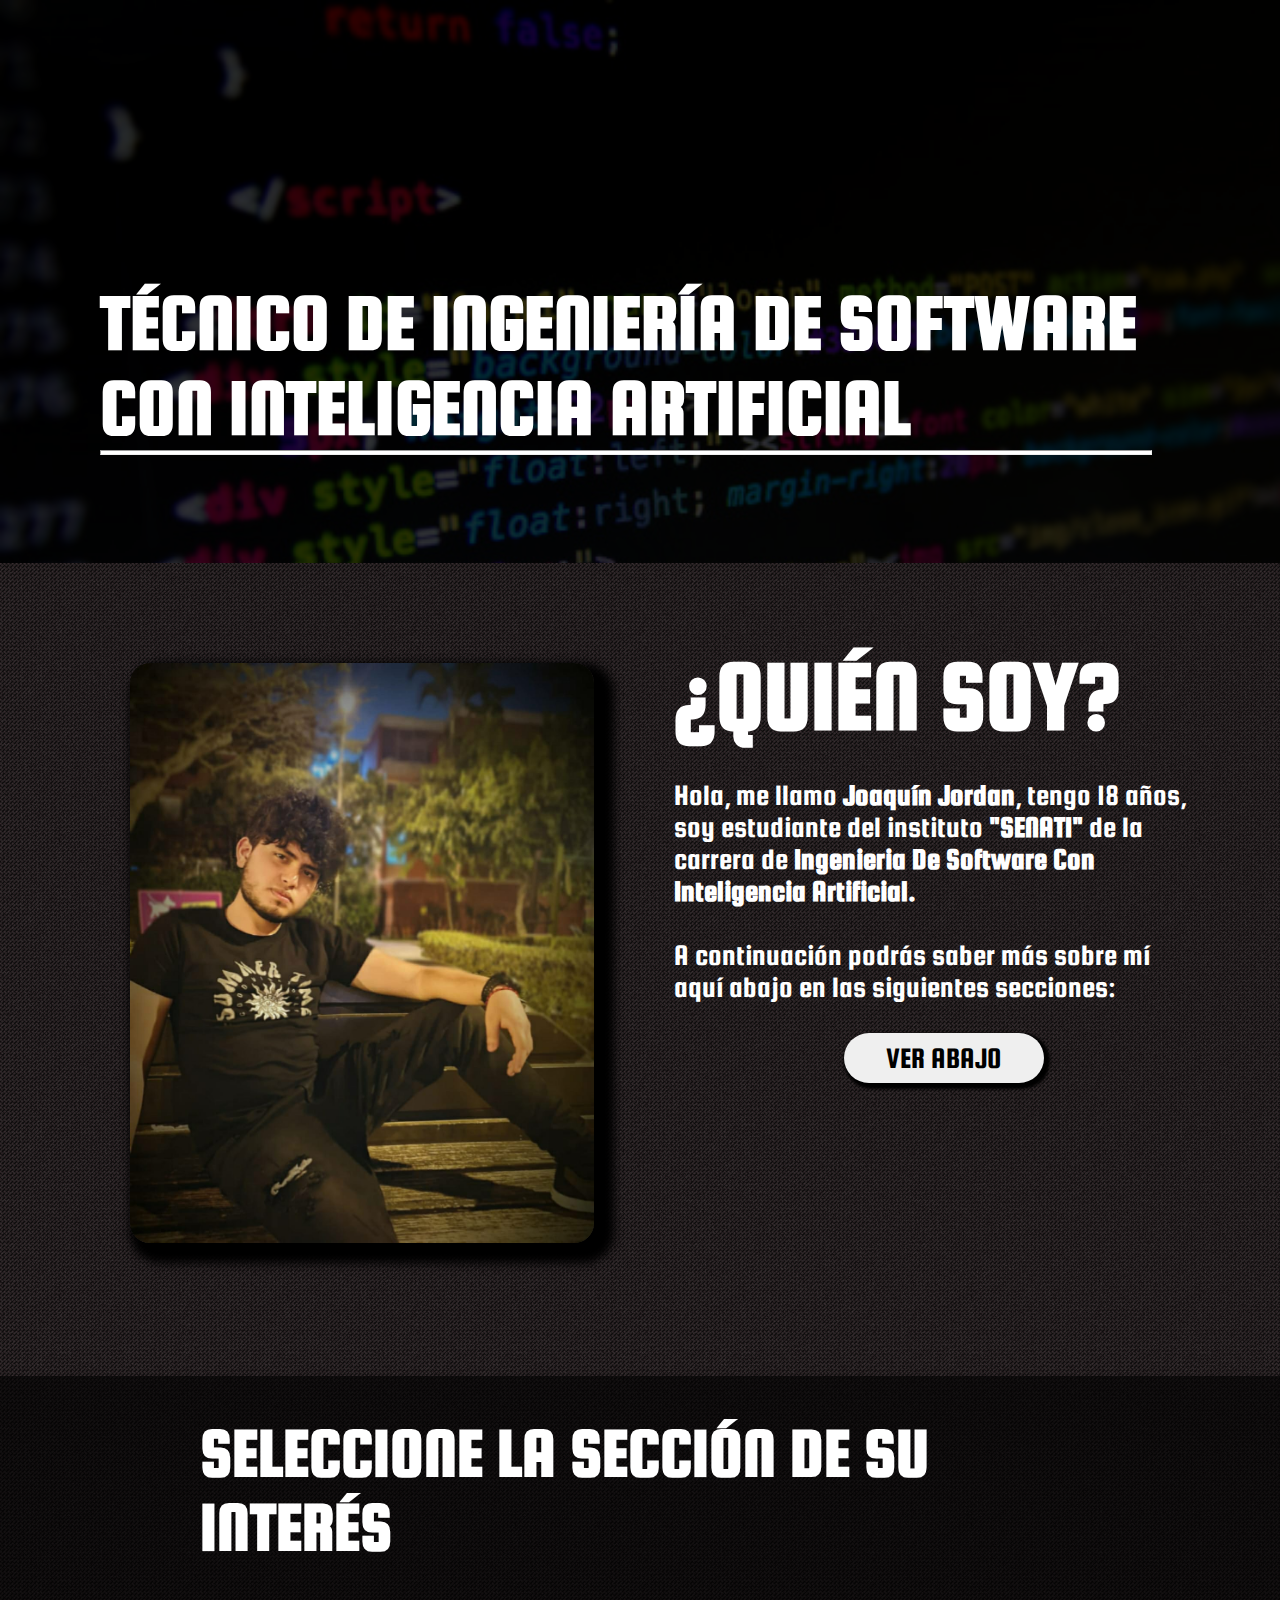
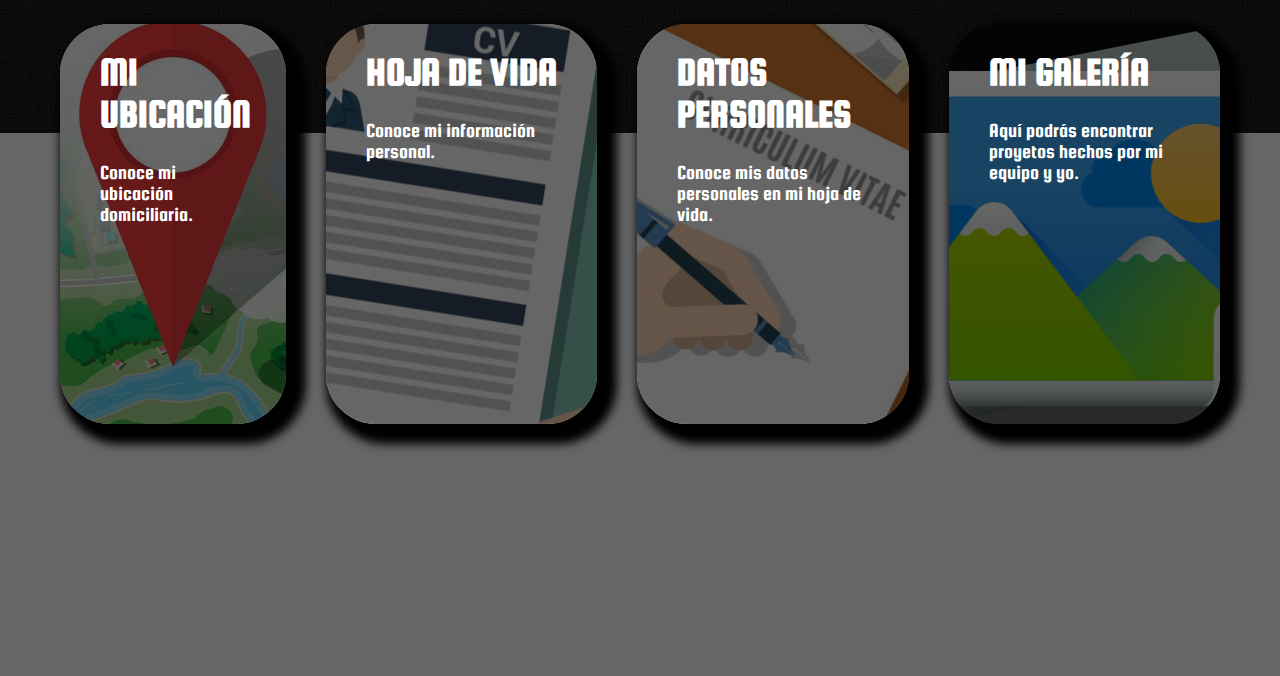
<file: index.html>
<!DOCTYPE html>
<html lang="en">

<head>
    <meta charset="UTF-8">
    <meta http-equiv="X-UA-Compatible" content="IE=edge">
    <meta name="viewport" content="width=device-width, initial-scale=1.0">
    <link rel="stylesheet" href="estilo.css">
    <link rel="preconnect" href="https://fonts.gstatic.com">
    <link href="https://fonts.googleapis.com/css2?family=Squada+One&display=swap" rel="stylesheet">
    <title>Mi Portafolio</title>
    <link rel="shortcut icon" href="img/icono.png">
</head>

<body>
    <nav class="menu">
        <ul class="lists">
            <li id="b"><a id="a" href="#" class="active">Inicio</a></li>
            <li id="b"><a id="a" href="#">¿Qué es el Sistema TDC?</a></li>
            <li id="b"><a id="a" href="#">¿Para quién es el Sistema TDC?</a></li>
            <li id="b"><a id="a" href="#">¿Qué ofrece el Sistema TDC?</a></li>
            <li id="b"><a id="a" href="#">Aviso importante</a></li>
            <li id="b"><a id="a" href="#">Preguntas Frecuentes</a></li>
        </ul>
    </nav>

    <div class="img-header">
        <div class="welcome">
            <hr class="line">
            <h2 class="title">TÉCNICO DE INGENIERÍA DE SOFTWARE CON INTELIGENCIA ARTIFICIAL</h2>
        </div>
    </div>

    <main>
        <section class="img-header2">
            <div class="bio">
                <img class="yo" src="img/yo.jpeg" align="left">
                <h1 id="j">¿QUIÉN SOY?</h1>
                <p id="p">Hola, me llamo <b>Joaquín Jordan</b>, tengo 18 años, soy estudiante del instituto <b>"SENATI"</b> de la carrera de <b>Ingenieria De Software Con Inteligencia Artificial.</b><br></br>
                    A continuación podrás saber más sobre mí aquí abajo en las siguientes secciones:
                </p>

                <button class="boton">VER ABAJO</button>
            </div>
        </section>
    </main>

    <article class="sec">
        <div class="l">
            <h1 class="s">SELECCIONE LA SECCIÓN DE SU INTERÉS</h1>
            <div class="dark">
                <div id="container1">
                    <div id="con">
                        <h1 id="v">MI UBICACIÓN</h1>
                        <p id="u">Conoce mi ubicación domiciliaria.</p>
                    </div>
                </div>
                <div id="container2">
                    <div id="con">
                        <h1 id="v">HOJA DE VIDA</h1>
                        <p id="u">Conoce mi información personal.</p>
                    </div>
                </div>
                <div id="container3">
                    <div id="con">
                        <h1 id="v">DATOS PERSONALES</h1>
                        <p id="u">Conoce mis datos personales en mi hoja de vida.</p>
                    </div>
                </div>
                <div id="container4">
                    <div id="con">
                        <h1 id="v">MI GALERÍA</h1>
                        <p id="u">Aquí podrás encontrar proyetos hechos por mi equipo y yo.</p>
                    </div>
                </div>
            </div>
        </div>
    </article>

</body>

</html>
</file>
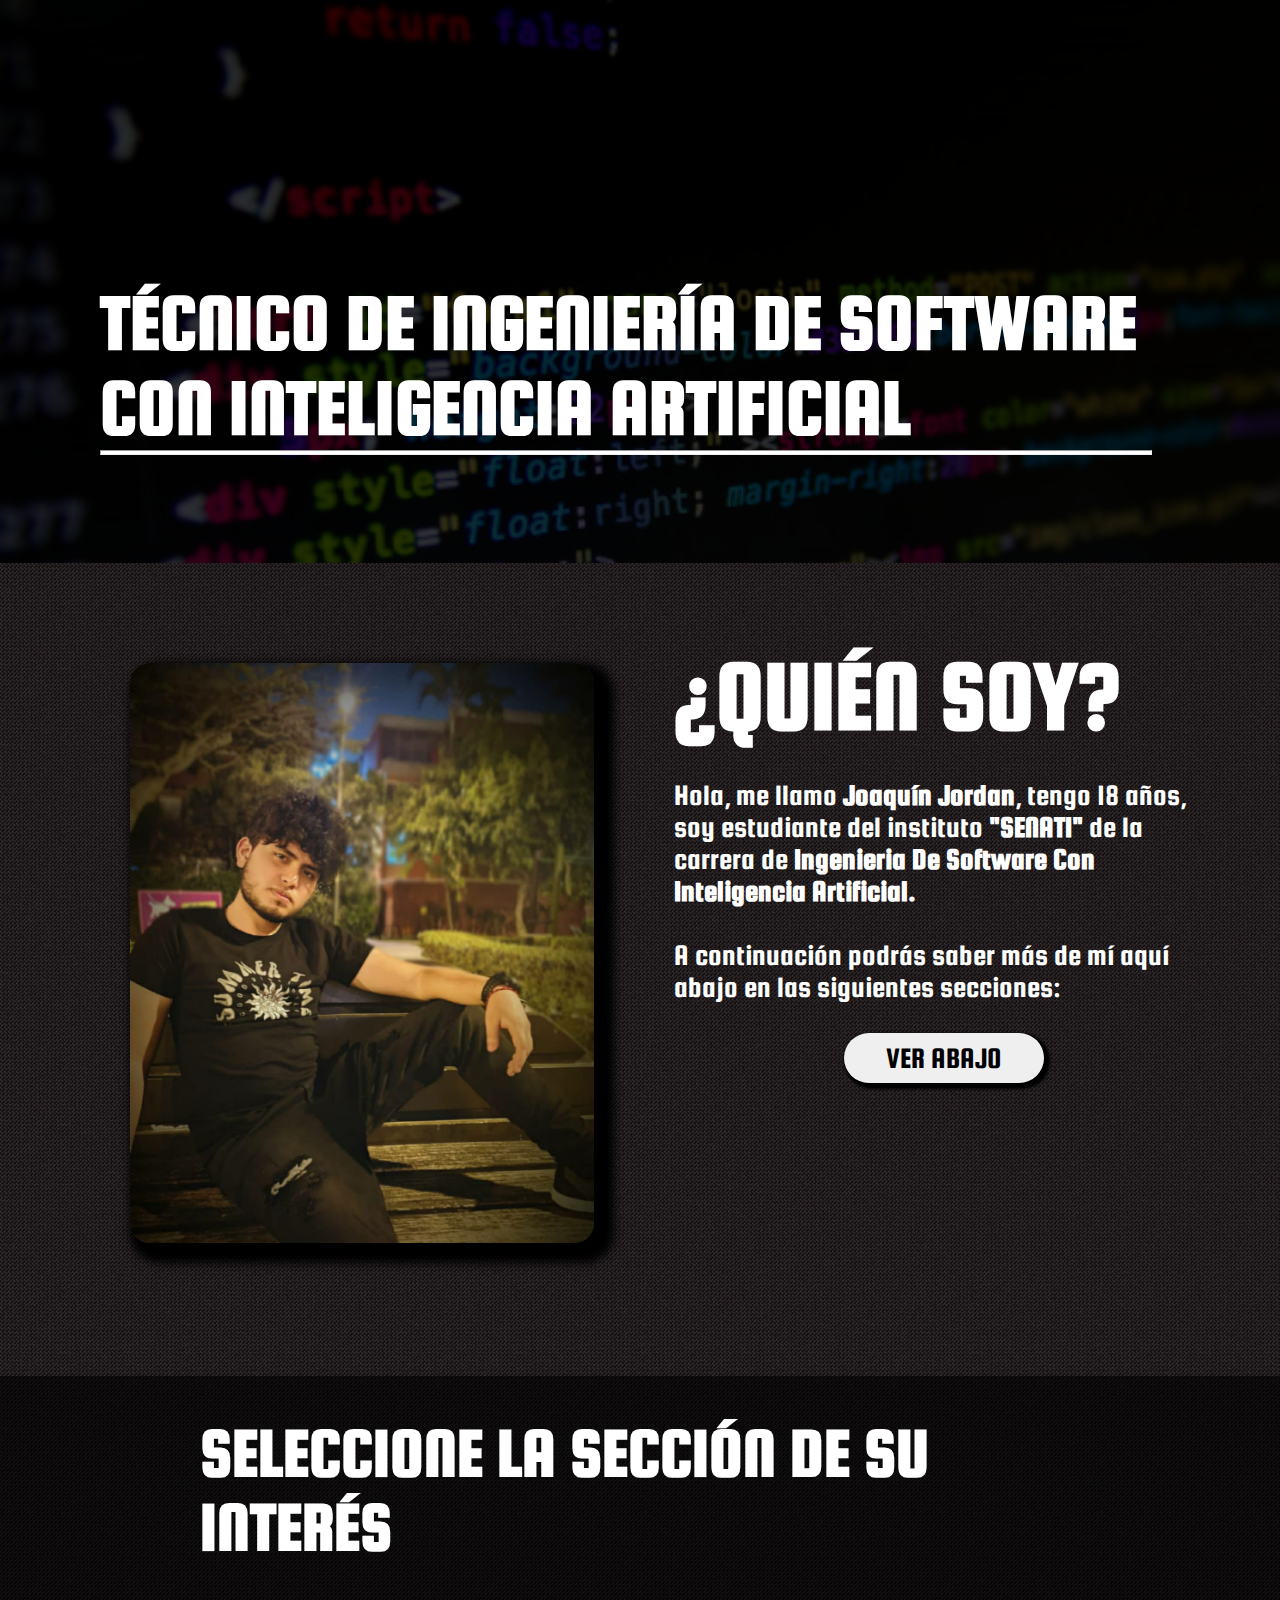
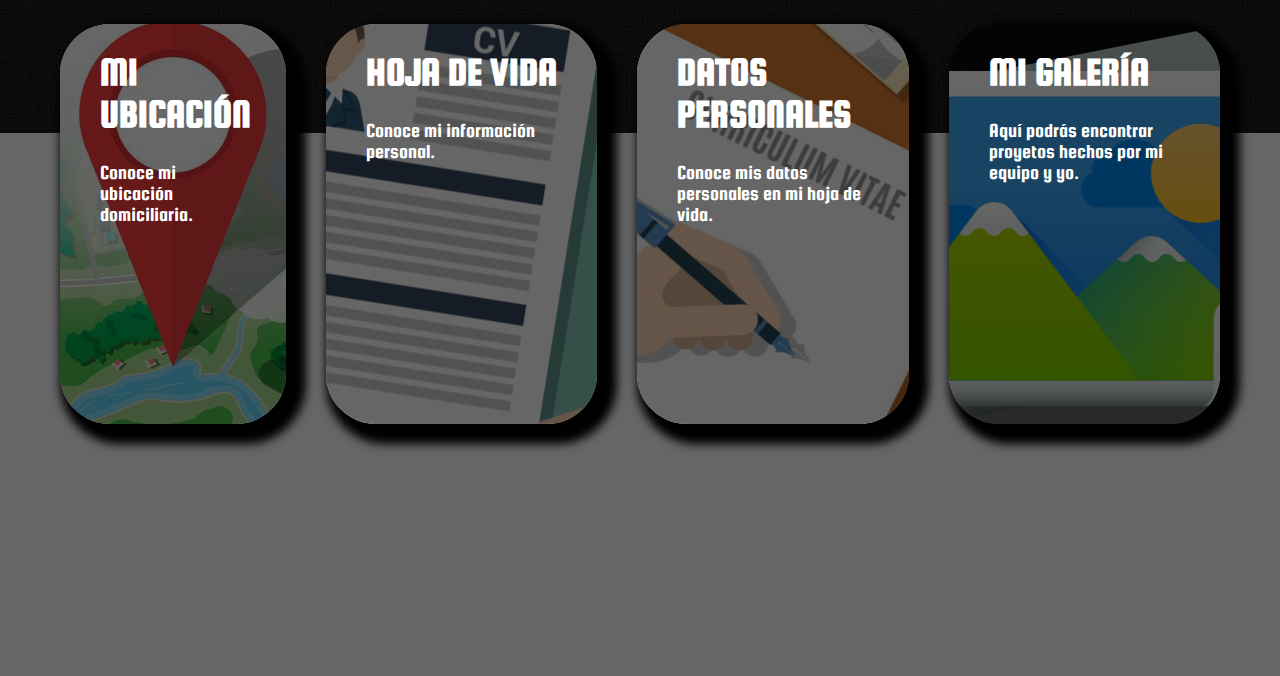
<file: Mi Portafolio.html>
<!DOCTYPE html>
<html lang="en">

<head>
    <meta charset="UTF-8">
    <meta http-equiv="X-UA-Compatible" content="IE=edge">
    <meta name="viewport" content="width=device-width, initial-scale=1.0">
    <link rel="stylesheet" href="css/estilo.css">
    <link rel="preconnect" href="https://fonts.gstatic.com">
    <link href="https://fonts.googleapis.com/css2?family=Squada+One&display=swap" rel="stylesheet">
    <title>Mi Portafolio</title>
    <link rel="shortcut icon" href="img/icono.png">
</head>

<body>
    <nav class="menu">
        <ul class="lists">
            <li id="b"><a id="a" href="#" class="active">Inicio</a></li>
            <li id="b"><a id="a" href="#">¿Qué es el Sistema TDC?</a></li>
            <li id="b"><a id="a" href="#">¿Para quién es el Sistema TDC?</a></li>
            <li id="b"><a id="a" href="#">¿Qué ofrece el Sistema TDC?</a></li>
            <li id="b"><a id="a" href="#">Aviso importante</a></li>
            <li id="b"><a id="a" href="#">Preguntas Frecuentes</a></li>
        </ul>
    </nav>

    <div class="img-header">
        <div class="welcome">
            <hr class="line">
            <h2 class="title">TÉCNICO DE INGENIERÍA DE SOFTWARE CON INTELIGENCIA ARTIFICIAL</h2>
        </div>
    </div>

    <main>
        <section class="img-header2">
            <div class="bio">
                <img class="yo" src="img/yo.jpeg" align="left">
                <h1 id="j">¿QUIÉN SOY?</h1>
                <p id="p">Hola, me llamo <b>Joaquín Jordan</b>, tengo 18 años, soy estudiante del instituto <b>"SENATI"</b> de la carrera de <b>Ingenieria De Software Con Inteligencia Artificial.</b><br></br>
                    A continuación podrás saber más de mí aquí abajo en las siguientes secciones:
                </p>

                <button class="boton">VER ABAJO</button>
            </div>
        </section>
    </main>

    <article class="sec">
        <div class="l">
            <h1 class="s">SELECCIONE LA SECCIÓN DE SU INTERÉS</h1>
            <div class="dark">
                <div id="container1">
                    <div id="con">
                        <h1 id="v">MI UBICACIÓN</h1>
                        <p id="u">Conoce mi ubicación domiciliaria.</p>
                    </div>
                </div>
                <div id="container2">
                    <div id="con">
                        <h1 id="v">HOJA DE VIDA</h1>
                        <p id="u">Conoce mi información personal.</p>
                    </div>
                </div>
                <div id="container3">
                    <div id="con">
                        <h1 id="v">DATOS PERSONALES</h1>
                        <p id="u">Conoce mis datos personales en mi hoja de vida.</p>
                    </div>
                </div>
                <div id="container4">
                    <div id="con">
                        <h1 id="v">MI GALERÍA</h1>
                        <p id="u">Aquí podrás encontrar proyetos hechos por mi equipo y yo.</p>
                    </div>
                </div>
            </div>
        </div>
    </article>

</body>

</html>
</file>
<file: estilo.css>
.img-header {
    background: url(../img/images.jpg);
    position: absolute;
    top: 0;
    left: 0;
    width: 100%;
    height: 90%;
    background-size: cover;
    background-attachment: fixed;
}

.lists {
    display: flex;
    margin-left: 400px;
}

#b {
    list-style: none;
}

#a {
    padding: 0 5px;
    text-decoration: none;
    list-style: none;
    color: #ffff;
    font-family: 'Squada One', cursive;
}

.welcome {
    position: absolute;
    width: 100%;
    height: 100%;
    background-color: rgba(0, 0, 0, 0.8);
}

.title {
    color: #ffff;
    font-family: 'Squada One', cursive;
    font-size: 80px;
    margin: 280px 100px;
}

.line {
    position: absolute;
    background: #ffff;
    height: 3px;
    width: 1050px;
    margin: 450px 100px;
}

.img-header2 {
    position: absolute;
    background: url(..//img/dark-canvas.gif);
    top: 563px;
    left: 0;
    width: 100%;
    height: 130%;
}

.yo {
    margin: 20px 80px;
    height: 580px;
    box-shadow: 10px 10px 10px 10px;
    border-radius: 20px;
}

.bio {
    padding: 80px 50px;
}

#j {
    color: #ffff;
    font-family: 'Squada One', cursive;
    font-size: 100px;
    margin: 0;
}

#p {
    color: #ffff;
    font-family: 'Squada One', cursive;
    font-size: 30px;
    padding: 0 40px;
}

.sec {
    position: absolute;
    background: url(..//img/armored.gif);
    background-size: cover;
    background-attachment: fixed;
    top: 1376px;
    left: 0;
    width: 100%;
    height: 100%;
}

.s {
    color: #ffff;
    font-size: 70px;
    font-family: 'Squada One', cursive;
    margin: 40px 200px;
}

.l {
    position: absolute;
    width: 100%;
    height: 100%;
    background-color: rgba(0, 0, 0, 0.6);
}

.boton {
    height: 50px;
    width: 200px;
    font-size: 30px;
    font-family: 'Squada One', cursive;
    border-radius: 50px;
    border: none;
    box-shadow: 3px 3px 3px 3px;
    margin: 0 170px;
}

.dark {
    display: flex;
    margin: 40px 40px
}

#container1 {
    position: relative;
    height: 400px;
    width: 400px;
    background: url(../img/mapa);
    background-position: center;
    margin: 20px;
    border-radius: 50px;
    box-shadow: 10px 10px 10px 10px;
}

#con {
    position: absolute;
    background-color: rgba(0, 0, 0, 0.6);
    width: 100%;
    height: 100%;
    border-radius: 50px;
}

#container2 {
    position: relative;
    height: 400px;
    width: 480px;
    background: url(../img/hoja);
    background-position: center;
    margin: 20px;
    border-radius: 50px;
    box-shadow: 10px 10px 10px 10px;
}

#container3 {
    position: relative;
    height: 400px;
    width: 480px;
    background: url(../img/datos.jpg);
    background-position: center;
    margin: 20px;
    border-radius: 50px;
    box-shadow: 10px 10px 10px 10px;
}

#container4 {
    position: relative;
    height: 400px;
    width: 480px;
    background: url(../img/img.png);
    background-position: center;
    margin: 20px;
    border-radius: 50px;
    box-shadow: 10px 10px 10px 10px;
}

#v {
    color: #ffff;
    font-family: 'Squada One', cursive;
    font-size: 40px;
    padding: 0 40px;
}

#u {
    color: #ffff;
    font-family: 'Squada One', cursive;
    font-size: 20px;
    margin: 0 40px;
}
</file>
<file: css/estilo.css>
.img-header {
    background: url(../img/images.jpg);
    position: absolute;
    top: 0;
    left: 0;
    width: 100%;
    height: 90%;
    background-size: cover;
    background-attachment: fixed;
}

.lists {
    display: flex;
    margin-left: 400px;
}

#b {
    list-style: none;
}

#a {
    padding: 0 5px;
    text-decoration: none;
    list-style: none;
    color: #ffff;
    font-family: 'Squada One', cursive;
}

.welcome {
    position: absolute;
    width: 100%;
    height: 100%;
    background-color: rgba(0, 0, 0, 0.8);
}

.title {
    color: #ffff;
    font-family: 'Squada One', cursive;
    font-size: 80px;
    margin: 280px 100px;
}

.line {
    position: absolute;
    background: #ffff;
    height: 3px;
    width: 1050px;
    margin: 450px 100px;
}

.img-header2 {
    position: absolute;
    background: url(..//img/dark-canvas.gif);
    top: 563px;
    left: 0;
    width: 100%;
    height: 130%;
}

.yo {
    margin: 20px 80px;
    height: 580px;
    box-shadow: 10px 10px 10px 10px;
    border-radius: 20px;
}

.bio {
    padding: 80px 50px;
}

#j {
    color: #ffff;
    font-family: 'Squada One', cursive;
    font-size: 100px;
    margin: 0;
}

#p {
    color: #ffff;
    font-family: 'Squada One', cursive;
    font-size: 30px;
    padding: 0 40px;
}

.sec {
    position: absolute;
    background: url(..//img/armored.gif);
    background-size: cover;
    background-attachment: fixed;
    top: 1376px;
    left: 0;
    width: 100%;
    height: 100%;
}

.s {
    color: #ffff;
    font-size: 70px;
    font-family: 'Squada One', cursive;
    margin: 40px 200px;
}

.l {
    position: absolute;
    width: 100%;
    height: 100%;
    background-color: rgba(0, 0, 0, 0.6);
}

.boton {
    height: 50px;
    width: 200px;
    font-size: 30px;
    font-family: 'Squada One', cursive;
    border-radius: 50px;
    border: none;
    box-shadow: 3px 3px 3px 3px;
    margin: 0 170px;
}

.dark {
    display: flex;
    margin: 40px 40px
}

#container1 {
    position: relative;
    height: 400px;
    width: 400px;
    background: url(../img/mapa);
    background-position: center;
    margin: 20px;
    border-radius: 50px;
    box-shadow: 10px 10px 10px 10px;
}

#con {
    position: absolute;
    background-color: rgba(0, 0, 0, 0.6);
    width: 100%;
    height: 100%;
    border-radius: 50px;
}

#container2 {
    position: relative;
    height: 400px;
    width: 480px;
    background: url(../img/hoja);
    background-position: center;
    margin: 20px;
    border-radius: 50px;
    box-shadow: 10px 10px 10px 10px;
}

#container3 {
    position: relative;
    height: 400px;
    width: 480px;
    background: url(../img/datos.jpg);
    background-position: center;
    margin: 20px;
    border-radius: 50px;
    box-shadow: 10px 10px 10px 10px;
}

#container4 {
    position: relative;
    height: 400px;
    width: 480px;
    background: url(../img/img.png);
    background-position: center;
    margin: 20px;
    border-radius: 50px;
    box-shadow: 10px 10px 10px 10px;
}

#v {
    color: #ffff;
    font-family: 'Squada One', cursive;
    font-size: 40px;
    padding: 0 40px;
}

#u {
    color: #ffff;
    font-family: 'Squada One', cursive;
    font-size: 20px;
    margin: 0 40px;
}
</file>
